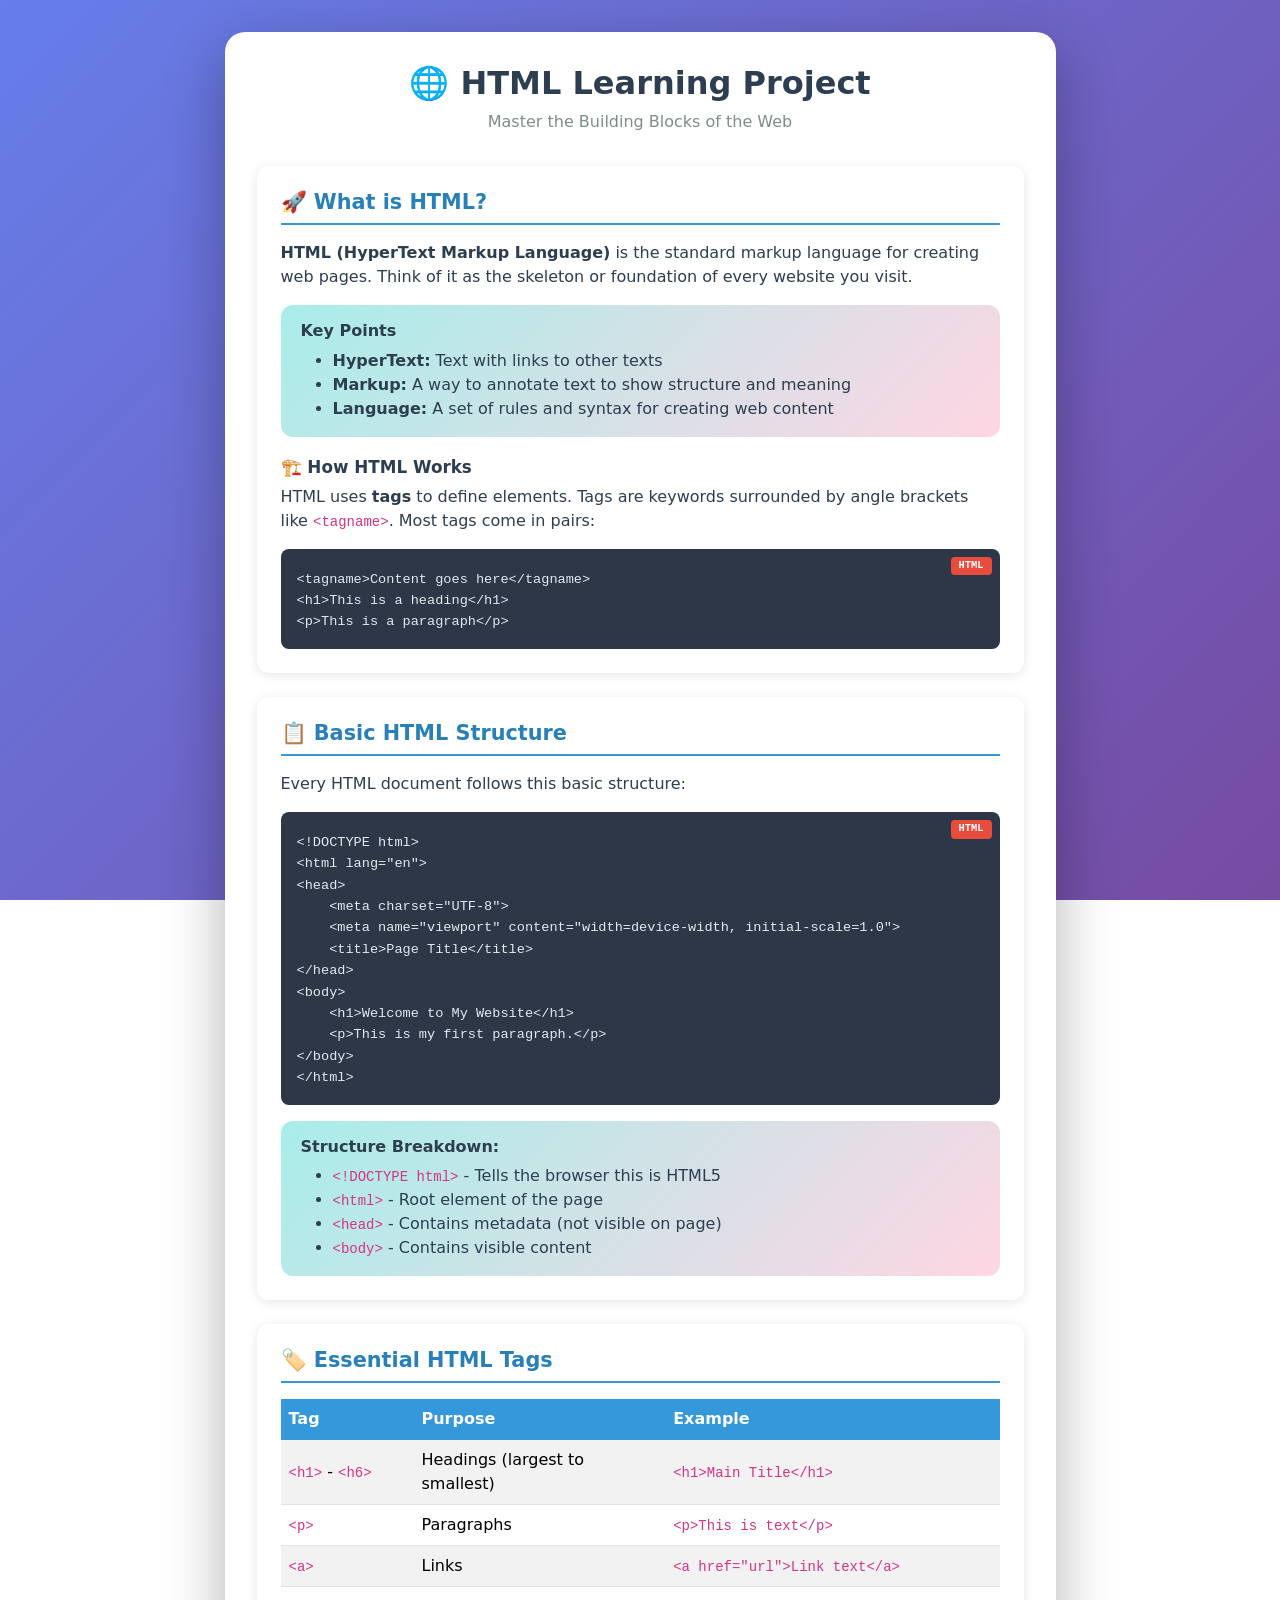
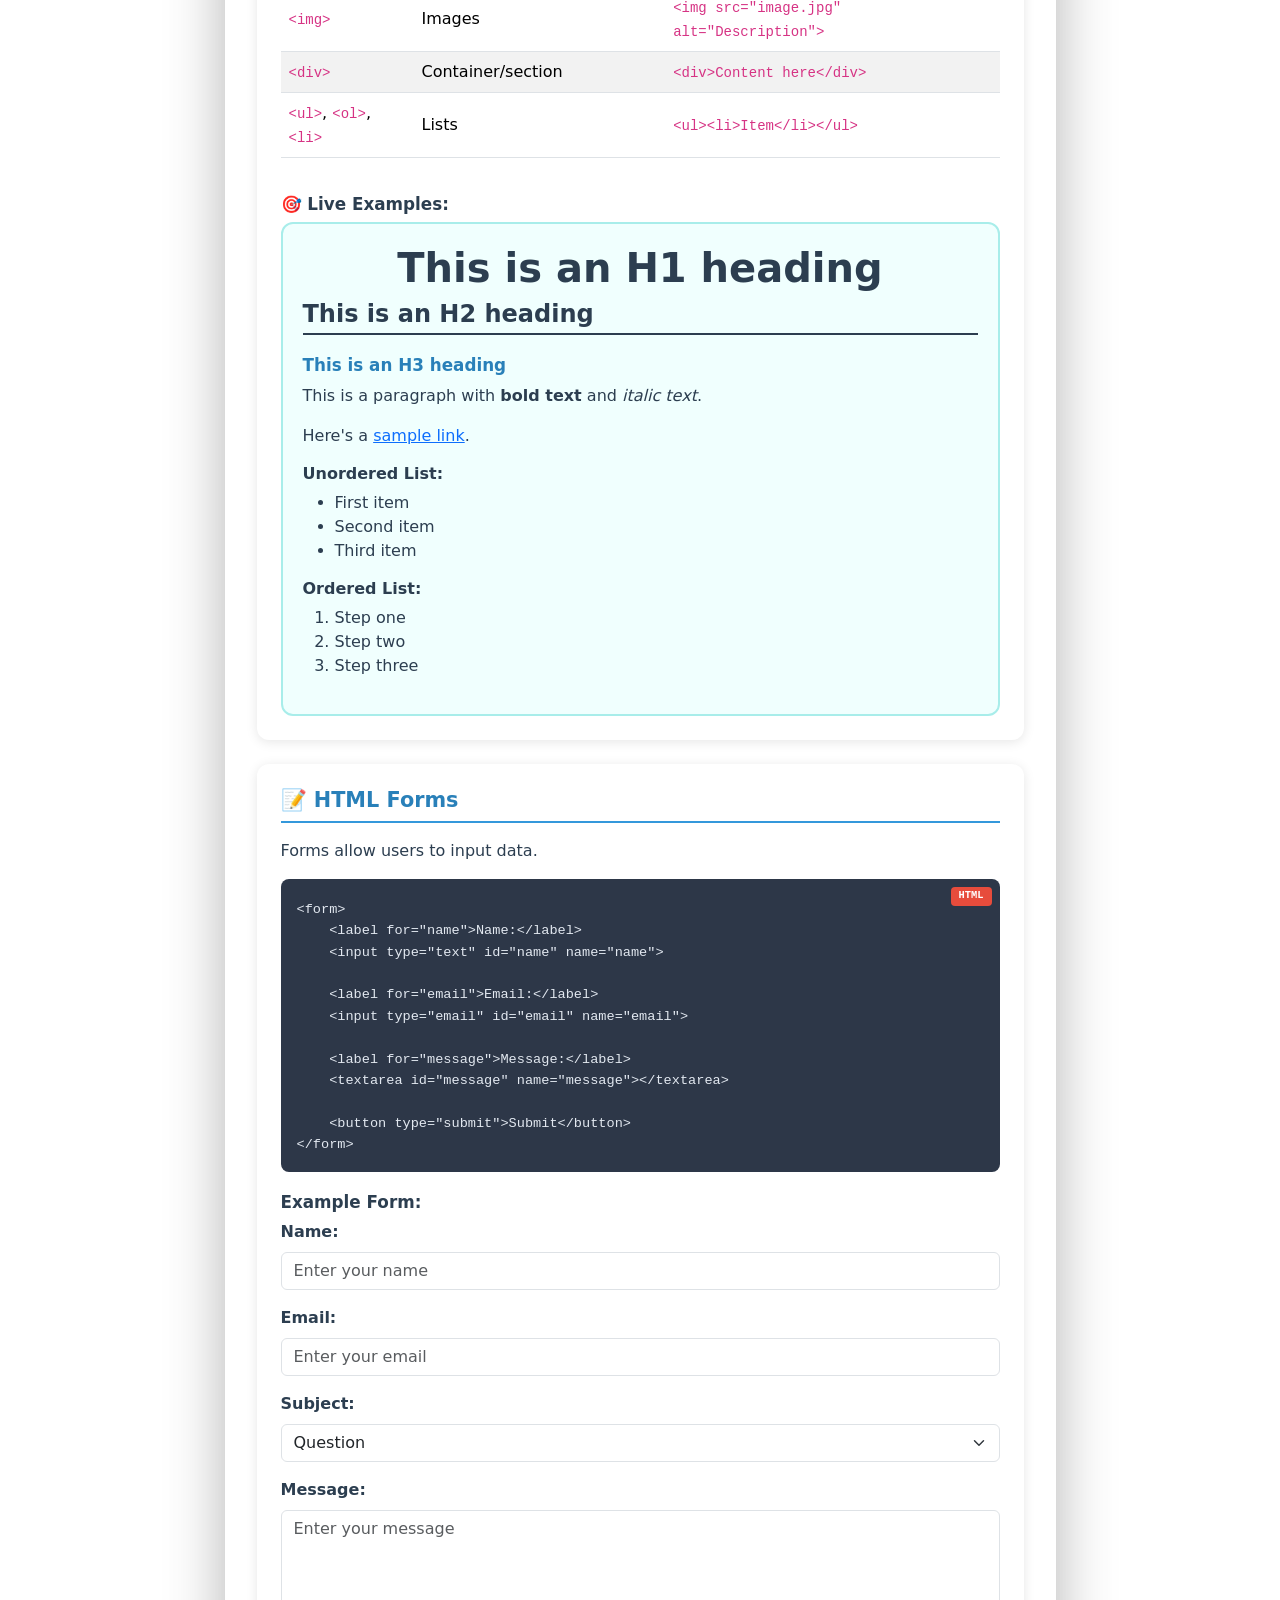
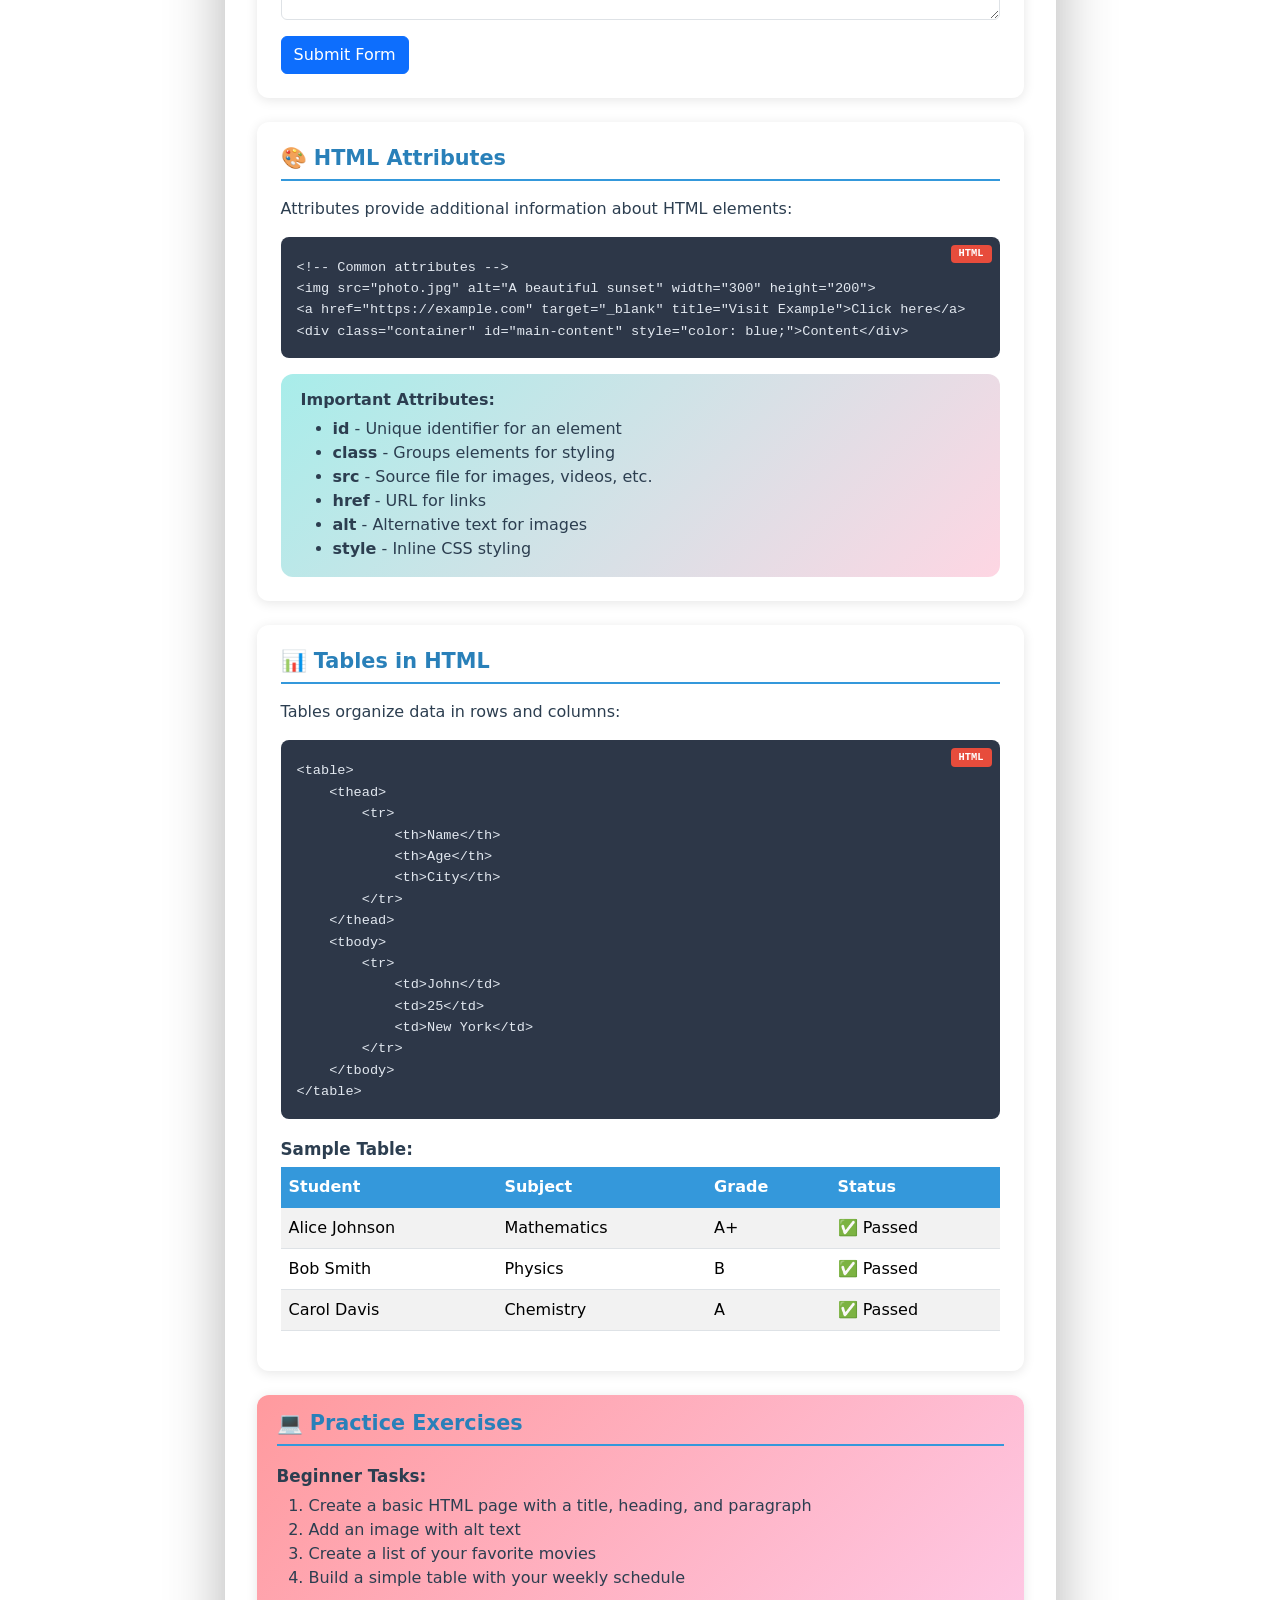
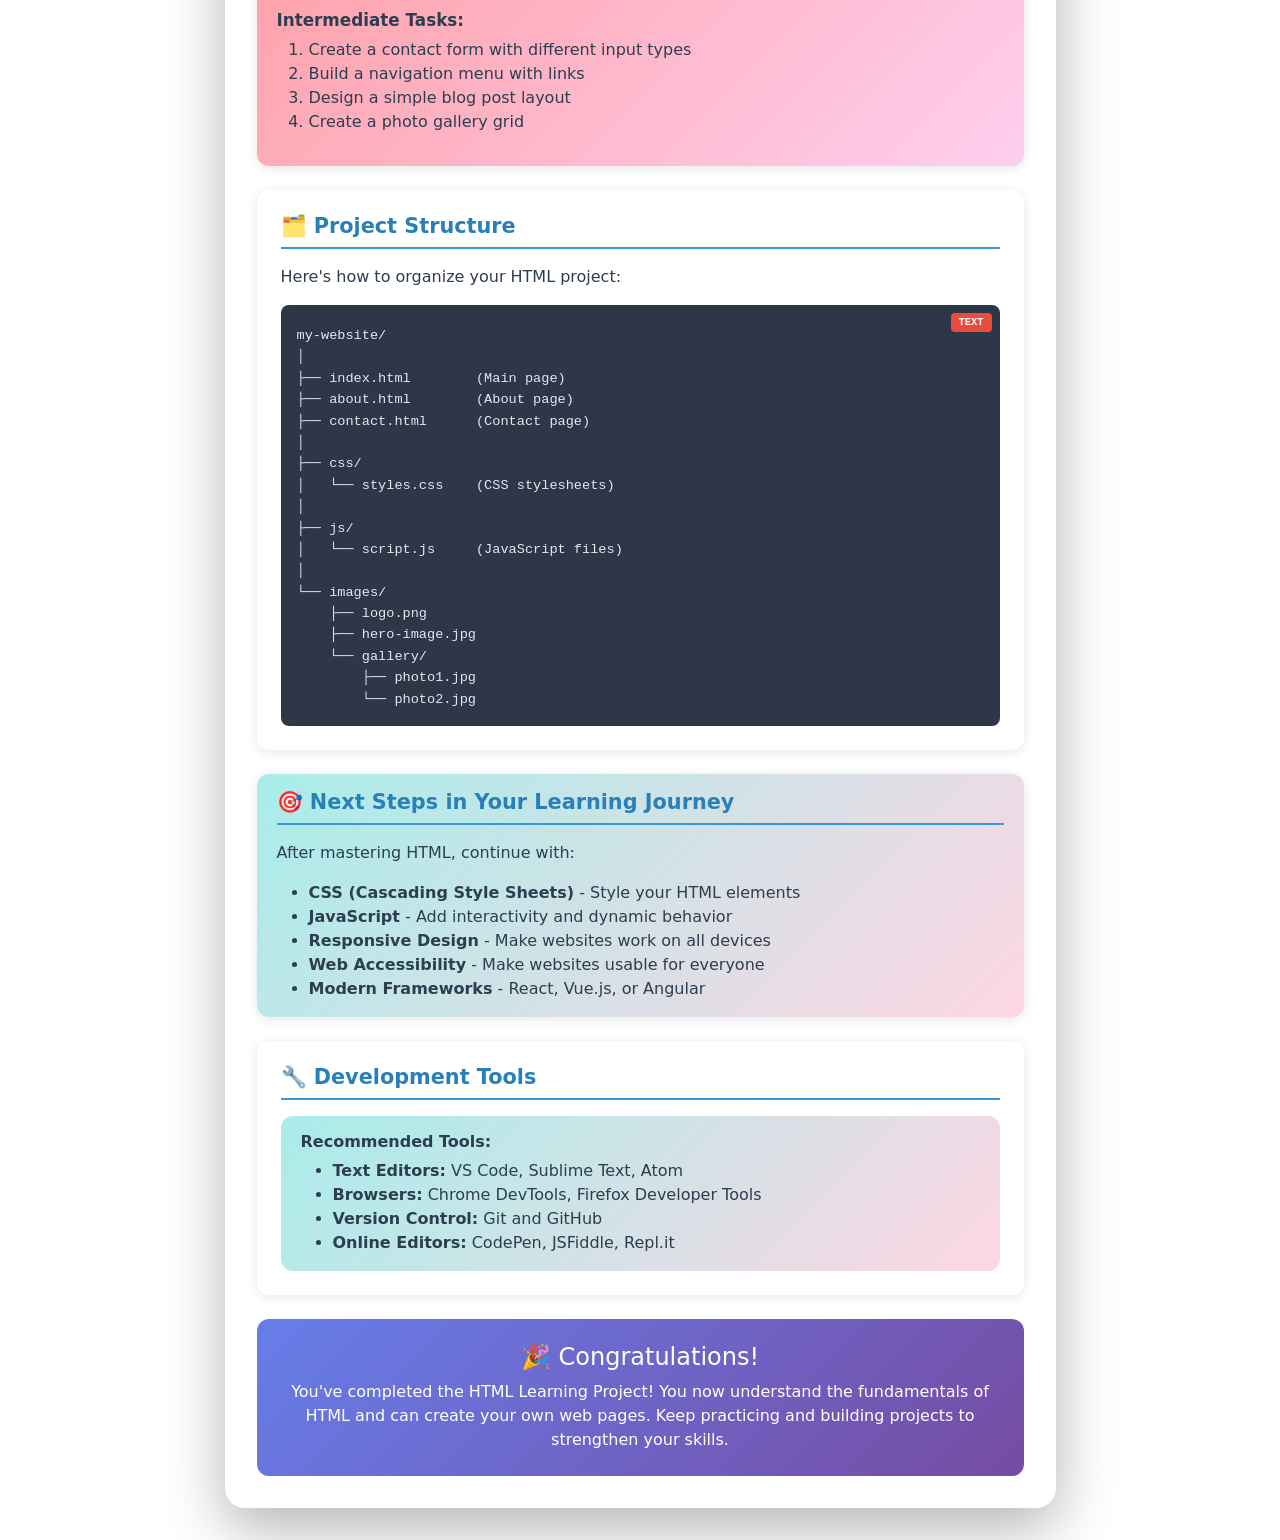
<file: index.html>
<!doctype html>
<html lang="en">
<head>
    <meta charset="utf-8">
    <meta name="viewport" content="width=device-width, initial-scale=1">
    <title>HTML Learning Project</title>

    <!-- Bootstrap lewat CDN (cara 1 di materi) -->
    <link href="https://cdn.jsdelivr.net/npm/bootstrap@5.3.3/dist/css/bootstrap.min.css" rel="stylesheet"
          integrity="sha384-QWTKZyjpPEjISv5WaRU9OFeRpok6YctnYmDr5pNlyT2bRjXh0JMhjY6hW+ALEwIH" crossorigin="anonymous">

    <!-- CSS kustom, dimuat SETELAH Bootstrap supaya menimpa gaya default -->
    <link href="css/styles.css" rel="stylesheet">
</head>
<body>

    <!-- GRID SYSTEM: konten dipusatkan, lebar 10 dari 12 kolom di layar lg -->
    <div class="container">
        <div class="row justify-content-center">
            <div class="col-lg-10 col-xl-9">

                <div class="page-card">
                    <h1 class="page-title h2">🌐 HTML Learning Project</h1>
                    <p class="page-subtitle">Master the Building Blocks of the Web</p>

                    <!-- WHAT IS HTML -->
                    <section class="section-box">
                        <h2>🚀 What is HTML?</h2>
                        <p><strong>HTML (HyperText Markup Language)</strong> is the standard markup language for creating web pages. Think of it as the skeleton or foundation of every website you visit.</p>

                        <div class="info-box">
                            <h4>Key Points</h4>
                            <ul>
                                <li><strong>HyperText:</strong> Text with links to other texts</li>
                                <li><strong>Markup:</strong> A way to annotate text to show structure and meaning</li>
                                <li><strong>Language:</strong> A set of rules and syntax for creating web content</li>
                            </ul>
                        </div>

                        <h3>🏗️ How HTML Works</h3>
                        <p>HTML uses <strong>tags</strong> to define elements. Tags are keywords surrounded by angle brackets like <code>&lt;tagname&gt;</code>. Most tags come in pairs:</p>
                        <pre class="code-block" data-lang="HTML"><code>&lt;tagname&gt;Content goes here&lt;/tagname&gt;
&lt;h1&gt;This is a heading&lt;/h1&gt;
&lt;p&gt;This is a paragraph&lt;/p&gt;</code></pre>
                    </section>

                    <!-- BASIC STRUCTURE -->
                    <section class="section-box">
                        <h2>📋 Basic HTML Structure</h2>
                        <p>Every HTML document follows this basic structure:</p>
                        <pre class="code-block" data-lang="HTML"><code>&lt;!DOCTYPE html&gt;
&lt;html lang="en"&gt;
&lt;head&gt;
    &lt;meta charset="UTF-8"&gt;
    &lt;meta name="viewport" content="width=device-width, initial-scale=1.0"&gt;
    &lt;title&gt;Page Title&lt;/title&gt;
&lt;/head&gt;
&lt;body&gt;
    &lt;h1&gt;Welcome to My Website&lt;/h1&gt;
    &lt;p&gt;This is my first paragraph.&lt;/p&gt;
&lt;/body&gt;
&lt;/html&gt;</code></pre>

                        <div class="info-box">
                            <h4>Structure Breakdown:</h4>
                            <ul>
                                <li><code>&lt;!DOCTYPE html&gt;</code> - Tells the browser this is HTML5</li>
                                <li><code>&lt;html&gt;</code> - Root element of the page</li>
                                <li><code>&lt;head&gt;</code> - Contains metadata (not visible on page)</li>
                                <li><code>&lt;body&gt;</code> - Contains visible content</li>
                            </ul>
                        </div>
                    </section>

                    <!-- ESSENTIAL TAGS -->
                    <section class="section-box">
                        <h2>🏷️ Essential HTML Tags</h2>
                        <div class="table-responsive">
                            <table class="table table-striped table-blue align-middle">
                                <thead>
                                    <tr><th>Tag</th><th>Purpose</th><th>Example</th></tr>
                                </thead>
                                <tbody>
                                    <tr><td><code>&lt;h1&gt;</code> - <code>&lt;h6&gt;</code></td><td>Headings (largest to smallest)</td><td><code>&lt;h1&gt;Main Title&lt;/h1&gt;</code></td></tr>
                                    <tr><td><code>&lt;p&gt;</code></td><td>Paragraphs</td><td><code>&lt;p&gt;This is text&lt;/p&gt;</code></td></tr>
                                    <tr><td><code>&lt;a&gt;</code></td><td>Links</td><td><code>&lt;a href="url"&gt;Link text&lt;/a&gt;</code></td></tr>
                                    <tr><td><code>&lt;img&gt;</code></td><td>Images</td><td><code>&lt;img src="image.jpg" alt="Description"&gt;</code></td></tr>
                                    <tr><td><code>&lt;div&gt;</code></td><td>Container/section</td><td><code>&lt;div&gt;Content here&lt;/div&gt;</code></td></tr>
                                    <tr><td><code>&lt;ul&gt;</code>, <code>&lt;ol&gt;</code>, <code>&lt;li&gt;</code></td><td>Lists</td><td><code>&lt;ul&gt;&lt;li&gt;Item&lt;/li&gt;&lt;/ul&gt;</code></td></tr>
                                </tbody>
                            </table>
                        </div>

                        <h3>🎯 Live Examples:</h3>
                        <div class="demo-box">
                            <h1>This is an H1 heading</h1>
                            <h2>This is an H2 heading</h2>
                            <h3>This is an H3 heading</h3>
                            <p>This is a paragraph with <strong>bold text</strong> and <em>italic text</em>.</p>
                            <p>Here's a <a href="#">sample link</a>.</p>

                            <h4>Unordered List:</h4>
                            <ul>
                                <li>First item</li>
                                <li>Second item</li>
                                <li>Third item</li>
                            </ul>

                            <h4>Ordered List:</h4>
                            <ol>
                                <li>Step one</li>
                                <li>Step two</li>
                                <li>Step three</li>
                            </ol>
                        </div>
                    </section>

                    <!-- FORMS -->
                    <section class="section-box">
                        <h2>📝 HTML Forms</h2>
                        <p>Forms allow users to input data.</p>
                        <pre class="code-block" data-lang="HTML"><code>&lt;form&gt;
    &lt;label for="name"&gt;Name:&lt;/label&gt;
    &lt;input type="text" id="name" name="name"&gt;

    &lt;label for="email"&gt;Email:&lt;/label&gt;
    &lt;input type="email" id="email" name="email"&gt;

    &lt;label for="message"&gt;Message:&lt;/label&gt;
    &lt;textarea id="message" name="message"&gt;&lt;/textarea&gt;

    &lt;button type="submit"&gt;Submit&lt;/button&gt;
&lt;/form&gt;</code></pre>

                        <h3>Example Form:</h3>
                        <form id="demoForm" class="needs-validation" novalidate>
                            <div class="mb-3">
                                <label for="demoName" class="form-label fw-bold">Name:</label>
                                <input type="text" class="form-control" id="demoName" placeholder="Enter your name" required>
                                <div class="invalid-feedback">Please enter your name.</div>
                            </div>
                            <div class="mb-3">
                                <label for="demoEmail" class="form-label fw-bold">Email:</label>
                                <input type="email" class="form-control" id="demoEmail" placeholder="Enter your email" required>
                                <div class="invalid-feedback">Please enter a valid email.</div>
                            </div>
                            <div class="mb-3">
                                <label for="demoSubject" class="form-label fw-bold">Subject:</label>
                                <select class="form-select" id="demoSubject">
                                    <option>Question</option>
                                    <option>Feedback</option>
                                    <option>Support</option>
                                </select>
                            </div>
                            <div class="mb-3">
                                <label for="demoMessage" class="form-label fw-bold">Message:</label>
                                <textarea class="form-control" id="demoMessage" rows="4" placeholder="Enter your message" required></textarea>
                                <div class="invalid-feedback">Please write a message.</div>
                            </div>
                            <button type="submit" class="btn btn-primary">Submit Form</button>
                        </form>
                    </section>

                    <!-- ATTRIBUTES -->
                    <section class="section-box">
                        <h2>🎨 HTML Attributes</h2>
                        <p>Attributes provide additional information about HTML elements:</p>
                        <pre class="code-block" data-lang="HTML"><code>&lt;!-- Common attributes --&gt;
&lt;img src="photo.jpg" alt="A beautiful sunset" width="300" height="200"&gt;
&lt;a href="https://example.com" target="_blank" title="Visit Example"&gt;Click here&lt;/a&gt;
&lt;div class="container" id="main-content" style="color: blue;"&gt;Content&lt;/div&gt;</code></pre>

                        <div class="info-box">
                            <h4>Important Attributes:</h4>
                            <ul>
                                <li><strong>id</strong> - Unique identifier for an element</li>
                                <li><strong>class</strong> - Groups elements for styling</li>
                                <li><strong>src</strong> - Source file for images, videos, etc.</li>
                                <li><strong>href</strong> - URL for links</li>
                                <li><strong>alt</strong> - Alternative text for images</li>
                                <li><strong>style</strong> - Inline CSS styling</li>
                            </ul>
                        </div>
                    </section>

                    <!-- TABLES -->
                    <section class="section-box">
                        <h2>📊 Tables in HTML</h2>
                        <p>Tables organize data in rows and columns:</p>
                        <pre class="code-block" data-lang="HTML"><code>&lt;table&gt;
    &lt;thead&gt;
        &lt;tr&gt;
            &lt;th&gt;Name&lt;/th&gt;
            &lt;th&gt;Age&lt;/th&gt;
            &lt;th&gt;City&lt;/th&gt;
        &lt;/tr&gt;
    &lt;/thead&gt;
    &lt;tbody&gt;
        &lt;tr&gt;
            &lt;td&gt;John&lt;/td&gt;
            &lt;td&gt;25&lt;/td&gt;
            &lt;td&gt;New York&lt;/td&gt;
        &lt;/tr&gt;
    &lt;/tbody&gt;
&lt;/table&gt;</code></pre>

                        <h3>Sample Table:</h3>
                        <div class="table-responsive">
                            <table class="table table-striped table-blue align-middle">
                                <thead>
                                    <tr><th>Student</th><th>Subject</th><th>Grade</th><th>Status</th></tr>
                                </thead>
                                <tbody>
                                    <tr><td>Alice Johnson</td><td>Mathematics</td><td>A+</td><td>✅ Passed</td></tr>
                                    <tr><td>Bob Smith</td><td>Physics</td><td>B</td><td>✅ Passed</td></tr>
                                    <tr><td>Carol Davis</td><td>Chemistry</td><td>A</td><td>✅ Passed</td></tr>
                                </tbody>
                            </table>
                        </div>
                    </section>

                    <!-- PRACTICE -->
                    <section class="section-box info-box practice-box">
                        <h2>💻 Practice Exercises</h2>
                        <h3>Beginner Tasks:</h3>
                        <ol>
                            <li>Create a basic HTML page with a title, heading, and paragraph</li>
                            <li>Add an image with alt text</li>
                            <li>Create a list of your favorite movies</li>
                            <li>Build a simple table with your weekly schedule</li>
                        </ol>
                        <h3>Intermediate Tasks:</h3>
                        <ol>
                            <li>Create a contact form with different input types</li>
                            <li>Build a navigation menu with links</li>
                            <li>Design a simple blog post layout</li>
                            <li>Create a photo gallery grid</li>
                        </ol>
                    </section>

                    <!-- PROJECT STRUCTURE -->
                    <section class="section-box">
                        <h2>🗂️ Project Structure</h2>
                        <p>Here's how to organize your HTML project:</p>
                        <pre class="code-block" data-lang="TEXT"><code>my-website/
│
├── index.html        (Main page)
├── about.html        (About page)
├── contact.html      (Contact page)
│
├── css/
│   └── styles.css    (CSS stylesheets)
│
├── js/
│   └── script.js     (JavaScript files)
│
└── images/
    ├── logo.png
    ├── hero-image.jpg
    └── gallery/
        ├── photo1.jpg
        └── photo2.jpg</code></pre>
                    </section>

                    <!-- NEXT STEPS -->
                    <section class="section-box info-box">
                        <h2>🎯 Next Steps in Your Learning Journey</h2>
                        <p>After mastering HTML, continue with:</p>
                        <ul>
                            <li><strong>CSS (Cascading Style Sheets)</strong> - Style your HTML elements</li>
                            <li><strong>JavaScript</strong> - Add interactivity and dynamic behavior</li>
                            <li><strong>Responsive Design</strong> - Make websites work on all devices</li>
                            <li><strong>Web Accessibility</strong> - Make websites usable for everyone</li>
                            <li><strong>Modern Frameworks</strong> - React, Vue.js, or Angular</li>
                        </ul>
                    </section>

                    <!-- DEV TOOLS -->
                    <section class="section-box">
                        <h2>🔧 Development Tools</h2>
                        <div class="info-box mt-0">
                            <h4>Recommended Tools:</h4>
                            <ul>
                                <li><strong>Text Editors:</strong> VS Code, Sublime Text, Atom</li>
                                <li><strong>Browsers:</strong> Chrome DevTools, Firefox Developer Tools</li>
                                <li><strong>Version Control:</strong> Git and GitHub</li>
                                <li><strong>Online Editors:</strong> CodePen, JSFiddle, Repl.it</li>
                            </ul>
                        </div>
                    </section>

                    <!-- CONGRATULATIONS -->
                    <div class="congrats">
                        <h2 class="h4">🎉 Congratulations!</h2>
                        <p class="mb-0">You've completed the HTML Learning Project! You now understand the fundamentals of HTML and can create your own web pages. Keep practicing and building projects to strengthen your skills.</p>
                    </div>
                </div>

            </div>
        </div>
    </div>

    <!-- MODAL: notifikasi setelah form berhasil dikirim -->
    <div class="modal fade" id="successModal" tabindex="-1" aria-labelledby="successModalLabel" aria-hidden="true">
        <div class="modal-dialog modal-dialog-centered">
            <div class="modal-content">
                <div class="modal-header">
                    <h2 class="modal-title fs-5" id="successModalLabel">✅ Form submitted</h2>
                    <button type="button" class="btn-close" data-bs-dismiss="modal" aria-label="Close"></button>
                </div>
                <div class="modal-body">Terima kasih! Ini hanya demo, tidak ada data yang dikirim.</div>
                <div class="modal-footer">
                    <button type="button" class="btn btn-primary" data-bs-dismiss="modal">OK</button>
                </div>
            </div>
        </div>
    </div>

    <!-- JavaScript Bootstrap (bundle), lalu JS kustom -->
    <script src="https://cdn.jsdelivr.net/npm/bootstrap@5.3.3/dist/js/bootstrap.bundle.min.js"
            integrity="sha384-YvpcrYf0tY3lHB60NNkmXc5s9fDVZLESaAA55NDzOxhy9GkcIdslK1eN7N6jIeHz" crossorigin="anonymous"></script>
    <script src="js/script.js"></script>
</body>
</html>
</file>
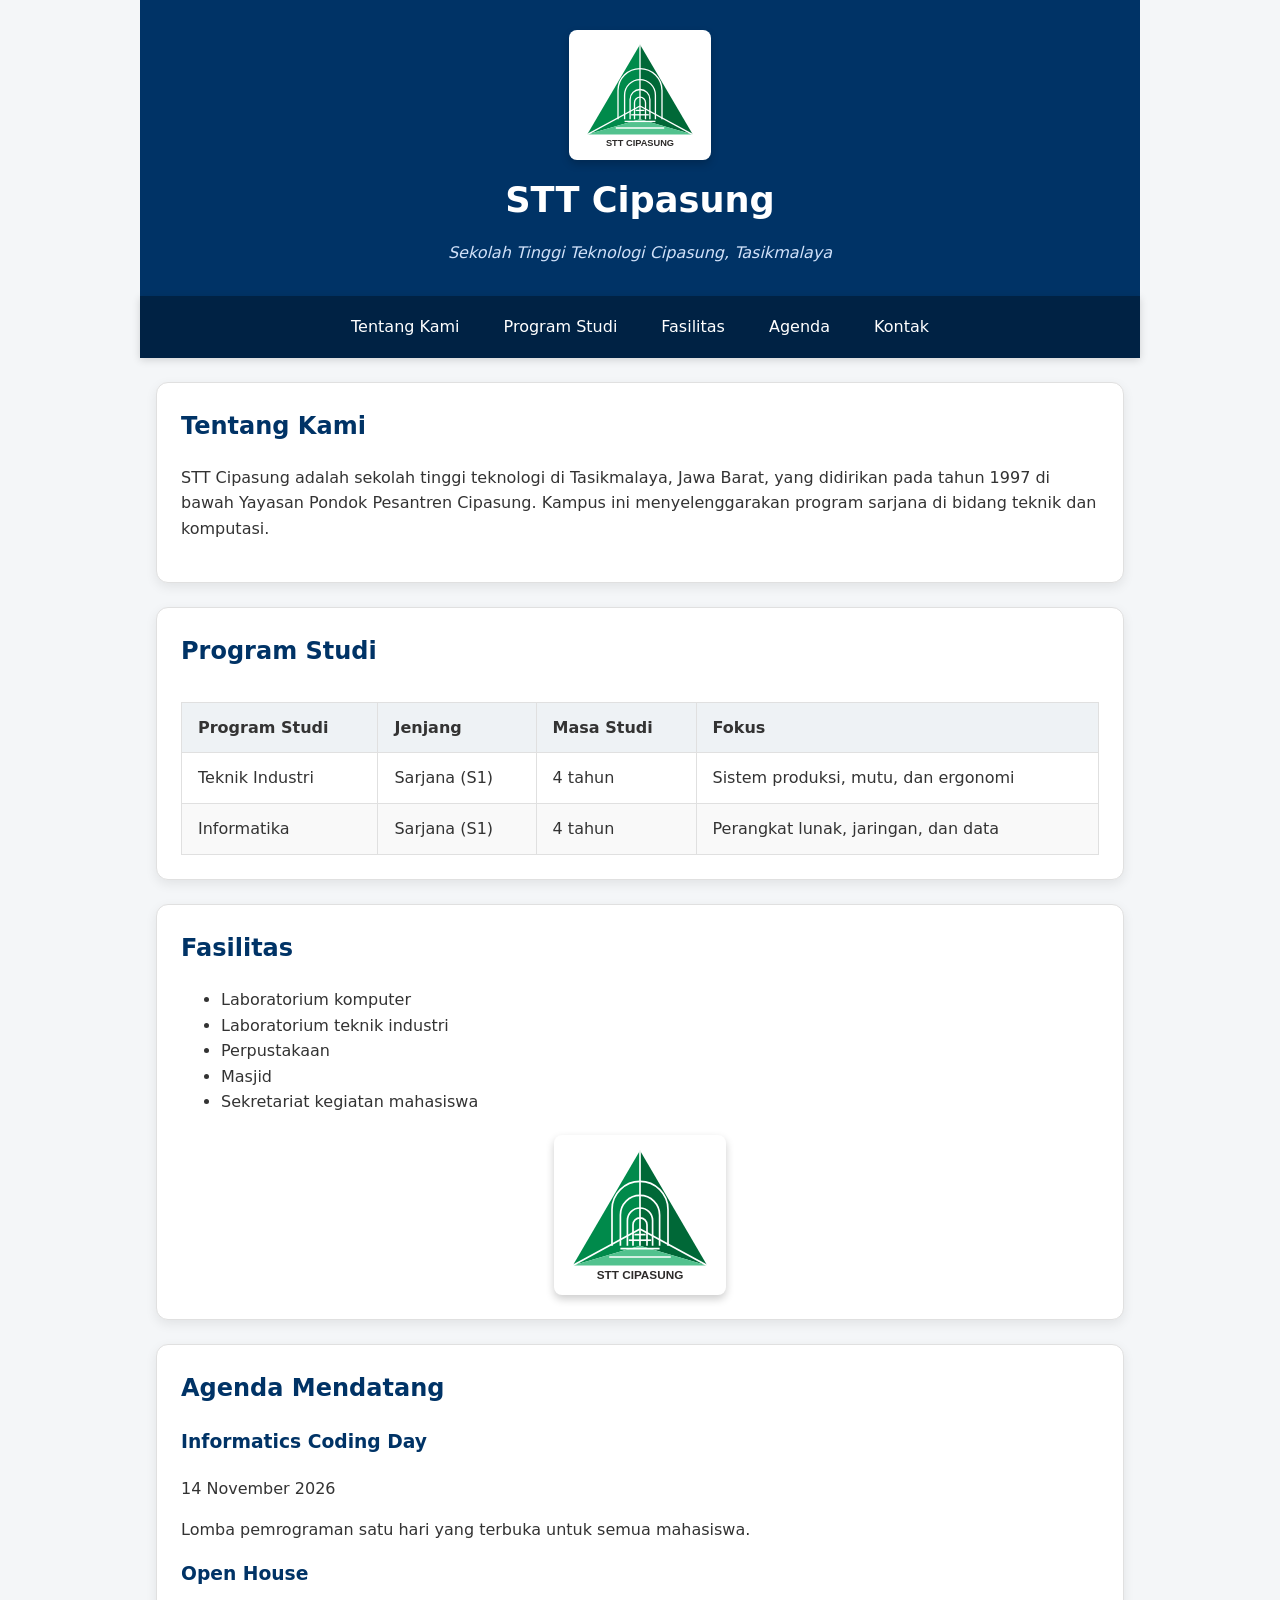
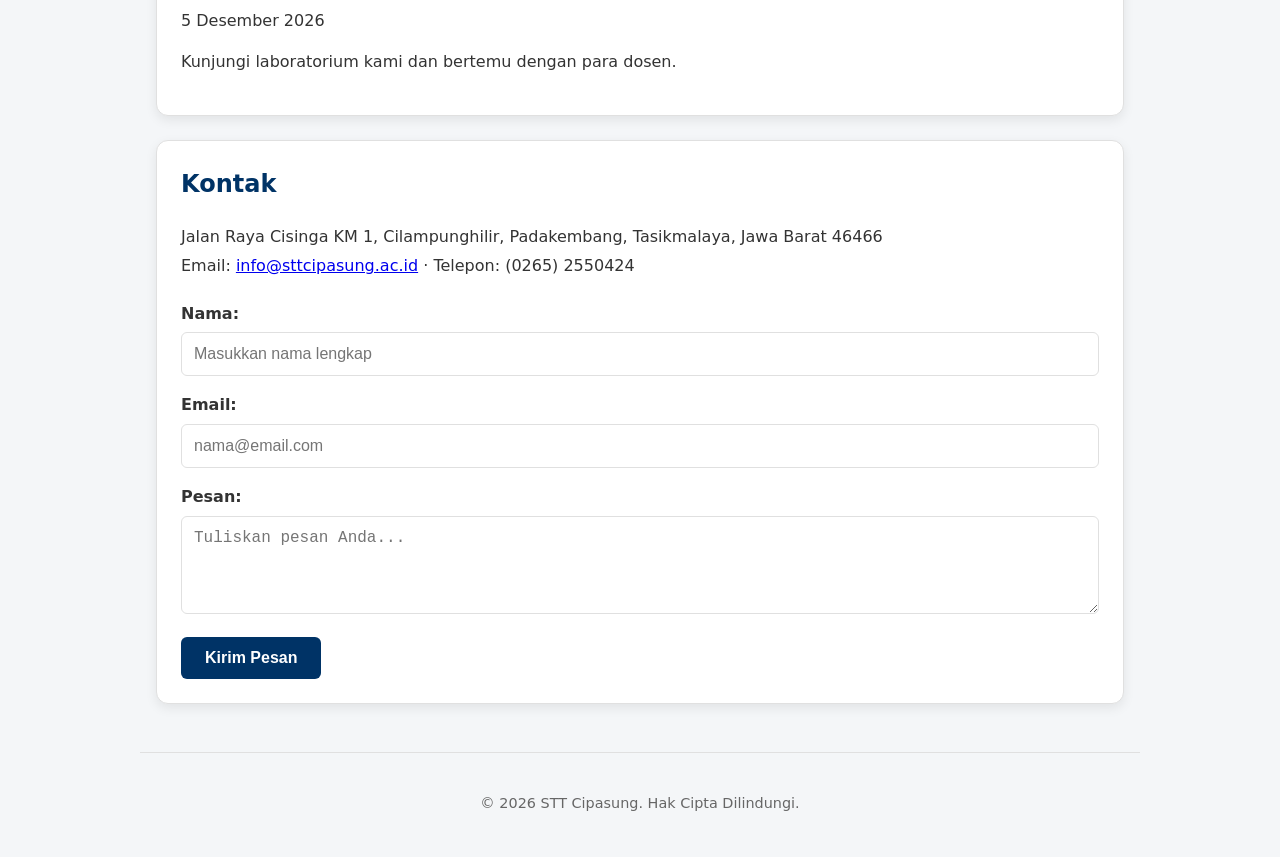
<file: lab-html-css_10224020_muh.iyan hadisaputra/index.html>
<!DOCTYPE html>
<html lang="id">
<head>
  <meta charset="UTF-8">
  <meta name="viewport" content="width=device-width, initial-scale=1.0">
  <title>Profil STT Cipasung</title>
  
  <style>
    /* ==========================================
       1. CSS VARIABLES & THEMES
       ========================================== */
    :root {
      --primary-color: #003366;
      --primary-hover: #004488;
      --secondary-color: #002244;
      --bg-color: #f4f6f8;
      --card-bg: #ffffff;
      --text-color: #333333;
      --text-muted: #666666;
      --border-color: #e0e0e0;
      --table-header: #eef2f5;
      --table-stripe: #f9f9f9;
      --shadow: 0 4px 12px rgba(0, 0, 0, 0.08);
      --shadow-hover: 0 8px 24px rgba(0, 0, 0, 0.12);
      --transition: all 0.3s cubic-bezier(0.4, 0, 0.2, 1);
    }

    /* Dark Mode Otomatis */
    @media (prefers-color-scheme: dark) {
      :root {
        --bg-color: #121212;
        --card-bg: #1e1e1e;
        --text-color: #e0e0e0;
        --text-muted: #a0a0a0;
        --border-color: #333333;
        --table-header: #2a2a2a;
        --table-stripe: #181818;
        --shadow: 0 4px 12px rgba(0, 0, 0, 0.4);
        --shadow-hover: 0 8px 24px rgba(0, 0, 0, 0.6);
      }
    }

    /* ==========================================
       2. RESET & BASE STYLES
       ========================================== */
    html {
      scroll-behavior: smooth;
    }

    body {
      font-family: system-ui, -apple-system, BlinkMacSystemFont, 'Segoe UI', Roboto, sans-serif;
      max-width: 1000px;
      margin: 0 auto;
      line-height: 1.6;
      background-color: var(--bg-color);
      color: var(--text-color);
      transition: var(--transition);
    }

    /* Header & Logo Styling */
    header {
      background-color: var(--primary-color);
      color: #ffffff;
      padding: 30px 20px;
      text-align: center;
      display: flex;
      flex-direction: column;
      align-items: center;
      justify-content: center;
      gap: 12px;
    }

    .logo-container {
      background-color: #ffffff;
      padding: 10px 16px;
      border-radius: 8px;
      box-shadow: 0 4px 8px rgba(0, 0, 0, 0.2);
      display: flex;
      align-items: center;
      justify-content: center;
    }

    .logo-svg {
      width: 110px;
      height: auto;
    }

    header h1 {
      margin: 0;
      font-size: 2.2rem;
    }

    .sub-title {
      margin: 0;
      font-style: italic;
      color: #d0e1f9;
    }

    /* ==========================================
       3. STICKY NAVIGATION
       ========================================== */
    nav {
      position: sticky;
      top: 0;
      z-index: 1000;
      background-color: var(--secondary-color);
      box-shadow: 0 2px 8px rgba(0, 0, 0, 0.15);
    }

    nav ul {
      display: flex;
      flex-wrap: wrap;
      gap: 8px;
      list-style: none;
      padding: 8px;
      margin: 0;
      justify-content: center;
    }

    nav a {
      color: #ffffff;
      text-decoration: none;
      padding: 10px 18px;
      display: block;
      border-radius: 6px;
      font-weight: 500;
      transition: var(--transition);
    }

    nav a:hover {
      background-color: var(--primary-hover);
      transform: translateY(-2px);
    }

    /* ==========================================
       4. CARDS & SECTIONS
       ========================================== */
    main {
      padding: 24px 16px;
    }

    .card {
      background-color: var(--card-bg);
      padding: 24px;
      border: 1px solid var(--border-color);
      border-radius: 12px;
      margin-bottom: 24px;
      box-shadow: var(--shadow);
      transition: var(--transition);
    }

    .card:hover {
      box-shadow: var(--shadow-hover);
    }

    h2, h3 {
      margin-top: 0;
      color: var(--primary-color);
    }

    @media (prefers-color-scheme: dark) {
      h2, h3 {
        color: #4d94ff;
      }
    }

    /* ==========================================
       5. TABEL & MEDIA
       ========================================== */
    .table-container {
      overflow-x: auto;
    }

    table {
      width: 100%;
      border-collapse: collapse;
      margin-top: 12px;
    }

    th, td {
      border: 1px solid var(--border-color);
      padding: 12px 16px;
      text-align: left;
    }

    th {
      background-color: var(--table-header);
    }

    tbody tr:nth-child(even) {
      background-color: var(--table-stripe);
    }

    .facility-logo-card {
      display: flex;
      justify-content: center;
      margin-top: 20px;
    }

    address {
      font-style: normal;
      line-height: 1.8;
      margin-bottom: 20px;
    }

    /* ==========================================
       6. FORMULIR
       ========================================== */
    .form-group {
      margin-bottom: 16px;
    }

    form label {
      display: block;
      font-weight: 600;
      margin-bottom: 6px;
    }

    #contact input[type="text"], 
    #contact input[type="email"], 
    #contact textarea {
      width: 100%;
      padding: 12px;
      box-sizing: border-box;
      border: 1px solid var(--border-color);
      border-radius: 6px;
      background-color: var(--card-bg);
      color: var(--text-color);
      font-size: 1rem;
      transition: var(--transition);
    }

    #contact input:focus, 
    #contact textarea:focus {
      outline: none;
      border-color: var(--primary-color);
      box-shadow: 0 0 0 3px rgba(0, 51, 102, 0.25);
    }

    button {
      padding: 12px 24px;
      background-color: var(--primary-color);
      color: #ffffff;
      border: none;
      border-radius: 6px;
      font-size: 1rem;
      font-weight: 600;
      cursor: pointer;
      transition: var(--transition);
    }

    button:hover {
      background-color: var(--primary-hover);
      transform: translateY(-2px);
    }

    /* ==========================================
       7. FOOTER & MOBILE RESPONSIVE
       ========================================== */
    footer {
      text-align: center;
      font-size: 0.9em;
      color: var(--text-muted);
      padding: 24px 0;
      border-top: 1px solid var(--border-color);
    }

    @media (max-width: 600px) {
      header {
        padding: 24px 12px;
      }

      .logo-svg {
        width: 80px;
      }

      .card {
        padding: 18px;
      }

      nav a {
        padding: 8px 12px;
        font-size: 0.9rem;
      }
    }
  </style>
</head>
<body>

  <!-- HEADER DENGAN LOGO KODE SVG DIRECT -->
  <header>
    <div class="logo-container">
      <svg class="logo-svg" viewBox="0 0 500 500" xmlns="http://www.w3.org/2000/svg">
        <!-- Background Triangle Left -->
        <polygon points="250,20 10,430 250,360" fill="#008a4b"/>
        <!-- Background Triangle Right -->
        <polygon points="250,20 490,430 250,360" fill="#006837"/>
        <!-- Bottom Light Green Area -->
        <polygon points="10,430 490,430 250,360" fill="#52c28e"/>
        
        <!-- Tunnel / Arch Patterns -->
        <g fill="none" stroke="#ffffff" stroke-width="6">
          <!-- Arch 1 -->
          <path d="M 150,360 L 150,230 A 100,100 0 0 1 350,230 L 350,360"/>
          <!-- Arch 2 -->
          <path d="M 180,360 L 180,250 A 70,70 0 0 1 320,250 L 320,360"/>
          <!-- Arch 3 -->
          <path d="M 205,360 L 205,270 A 45,45 0 0 1 295,270 L 295,360"/>
          <!-- Arch 4 -->
          <path d="M 225,360 L 225,285 A 25,25 0 0 1 275,285 L 275,360"/>
          
          <!-- Perspective Center Lines -->
          <line x1="250" y1="20" x2="250" y2="360"/>
          <line x1="250" y1="300" x2="10" y2="430"/>
          <line x1="250" y1="300" x2="490" y2="430"/>

          <!-- Floor Lines -->
          <line x1="230" y1="320" x2="270" y2="320"/>
          <line x1="210" y1="340" x2="290" y2="340"/>
          <line x1="180" y1="370" x2="320" y2="370"/>
          <line x1="140" y1="400" x2="360" y2="400"/>
        </g>

        <!-- STT CIPASUNG Text -->
        <text x="250" y="480" font-family="'Arial Black', 'Impact', sans-serif" font-weight="900" font-size="42" fill="#2d2b2a" text-anchor="middle">STT CIPASUNG</text>
      </svg>
    </div>
    <h1>STT Cipasung</h1>
    <p class="sub-title">Sekolah Tinggi Teknologi Cipasung, Tasikmalaya</p>
  </header>

  <!-- NAVIGASI STICKY -->
  <nav>
    <ul>
      <li><a href="#about">Tentang Kami</a></li>
      <li><a href="#programs">Program Studi</a></li>
      <li><a href="#facilities">Fasilitas</a></li>
      <li><a href="#events">Agenda</a></li>
      <li><a href="#contact">Kontak</a></li>
    </ul>
  </nav>

  <!-- KONTEN UTAMA -->
  <main>
    <!-- TENTANG KAMI -->
    <section id="about" class="card">
      <h2>Tentang Kami</h2>
      <p>STT Cipasung adalah sekolah tinggi teknologi di Tasikmalaya, Jawa Barat, yang didirikan pada tahun 1997 di bawah Yayasan Pondok Pesantren Cipasung. Kampus ini menyelenggarakan program sarjana di bidang teknik dan komputasi.</p>
    </section>

    <!-- PROGRAM STUDI -->
    <section id="programs" class="card">
      <h2>Program Studi</h2>
      <div class="table-container">
        <table>
          <thead>
            <tr>
              <th>Program Studi</th>
              <th>Jenjang</th>
              <th>Masa Studi</th>
              <th>Fokus</th>
            </tr>
          </thead>
          <tbody>
            <tr>
              <td>Teknik Industri</td>
              <td>Sarjana (S1)</td>
              <td>4 tahun</td>
              <td>Sistem produksi, mutu, dan ergonomi</td>
            </tr>
            <tr>
              <td>Informatika</td>
              <td>Sarjana (S1)</td>
              <td>4 tahun</td>
              <td>Perangkat lunak, jaringan, dan data</td>
            </tr>
          </tbody>
        </table>
      </div>
    </section>

    <!-- FASILITAS -->
    <section id="facilities" class="card">
      <h2>Fasilitas</h2>
      <ul>
        <li>Laboratorium komputer</li>
        <li>Laboratorium teknik industri</li>
        <li>Perpustakaan</li>
        <li>Masjid</li>
        <li>Sekretariat kegiatan mahasiswa</li>
      </ul>
      <div class="facility-logo-card">
        <div class="logo-container">
          <svg class="logo-svg" viewBox="0 0 500 500" xmlns="http://www.w3.org/2000/svg" style="width: 140px;">
            <polygon points="250,20 10,430 250,360" fill="#008a4b"/>
            <polygon points="250,20 490,430 250,360" fill="#006837"/>
            <polygon points="10,430 490,430 250,360" fill="#52c28e"/>
            <g fill="none" stroke="#ffffff" stroke-width="6">
              <path d="M 150,360 L 150,230 A 100,100 0 0 1 350,230 L 350,360"/>
              <path d="M 180,360 L 180,250 A 70,70 0 0 1 320,250 L 320,360"/>
              <path d="M 205,360 L 205,270 A 45,45 0 0 1 295,270 L 295,360"/>
              <path d="M 225,360 L 225,285 A 25,25 0 0 1 275,285 L 275,360"/>
              <line x1="250" y1="20" x2="250" y2="360"/>
              <line x1="250" y1="300" x2="10" y2="430"/>
              <line x1="250" y1="300" x2="490" y2="430"/>
              <line x1="230" y1="320" x2="270" y2="320"/>
              <line x1="210" y1="340" x2="290" y2="340"/>
              <line x1="180" y1="370" x2="320" y2="370"/>
              <line x1="140" y1="400" x2="360" y2="400"/>
            </g>
            <text x="250" y="480" font-family="'Arial Black', 'Impact', sans-serif" font-weight="900" font-size="42" fill="#2d2b2a" text-anchor="middle">STT CIPASUNG</text>
          </svg>
        </div>
      </div>
    </section>

    <!-- AGENDA -->
    <section id="events" class="card">
      <h2>Agenda Mendatang</h2>
      <article>
        <h3>Informatics Coding Day</h3>
        <p><time datetime="2026-11-14">14 November 2026</time></p>
        <p>Lomba pemrograman satu hari yang terbuka untuk semua mahasiswa.</p>
      </article>
      <article>
        <h3>Open House</h3>
        <p><time datetime="2026-12-05">5 Desember 2026</time></p>
        <p>Kunjungi laboratorium kami dan bertemu dengan para dosen.</p>
      </article>
    </section>

    <!-- KONTAK -->
    <section id="contact" class="card">
      <h2>Kontak</h2>
      <address>
        Jalan Raya Cisinga KM 1, Cilampunghilir, Padakembang, Tasikmalaya, Jawa Barat 46466<br>
        Email: <a href="mailto:info@sttcipasung.ac.id">info@sttcipasung.ac.id</a> · Telepon: (0265) 2550424
      </address>

      <form action="" method="get">
        <div class="form-group">
          <label for="name">Nama:</label>
          <input type="text" id="name" name="name" placeholder="Masukkan nama lengkap" required>
        </div>

        <div class="form-group">
          <label for="email">Email:</label>
          <input type="email" id="email" name="email" placeholder="nama@email.com" required>
        </div>

        <div class="form-group">
          <label for="message">Pesan:</label>
          <textarea id="message" name="message" rows="4" placeholder="Tuliskan pesan Anda..." required></textarea>
        </div>

        <button type="submit">Kirim Pesan</button>
      </form>
    </section>
  </main>

  <!-- FOOTER -->
  <footer>
    <p>&copy; 2026 STT Cipasung. Hak Cipta Dilindungi.</p>
  </footer>

</body>
</html>
</file>
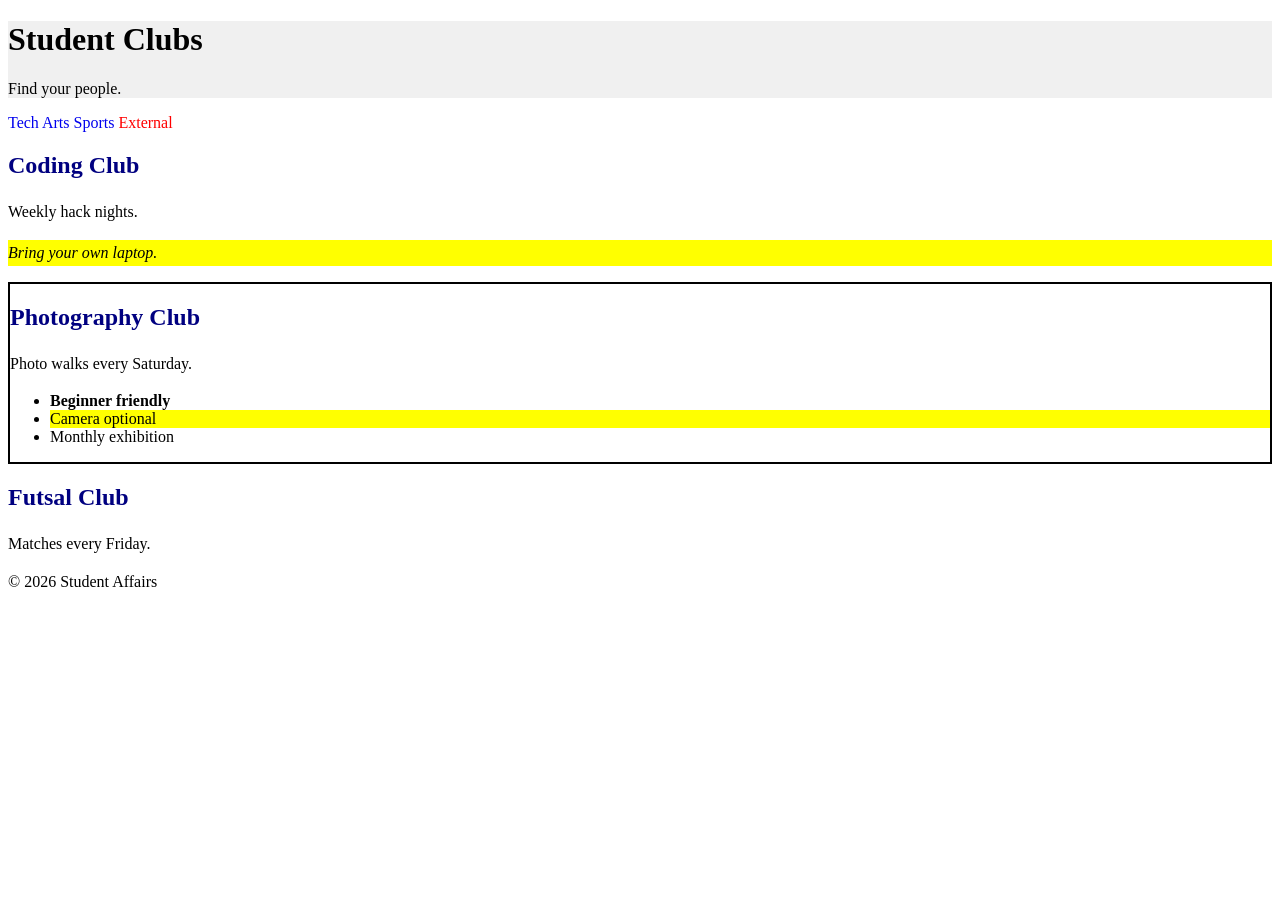
<file: lab-html-css_10224020_muh.iyan hadisaputra/selector-golf.html>
<!DOCTYPE html>
<html lang="en">
<head>
  <meta charset="UTF-8">
  <title>Selector Golf</title>
  <link rel="stylesheet" href="selector-golf.css">
</head>
<body>
  <header id="top">
    <h1>Student Clubs</h1>
    <p class="tagline">Find your people.</p>
  </header>
  <nav>
    <a href="#tech">Tech</a>
    <a href="#arts" class="active">Arts</a>
    <a href="#sports">Sports</a>
    <a href="https://example.com" target="_blank">External</a>
  </nav>
  <main>
    <section id="tech" class="club">
      <h2>Coding Club</h2>
      <p>Weekly hack nights.</p>
      <p class="note">Bring your own laptop.</p>
    </section>
    <section id="arts" class="club featured">
      <h2>Photography Club</h2>
      <p>Photo walks every Saturday.</p>
      <ul>
        <li>Beginner friendly</li>
        <li class="note">Camera optional</li>
        <li>Monthly exhibition</li>
      </ul>
    </section>
    <section id="sports" class="club">
      <h2>Futsal Club</h2>
      <p>Matches every Friday.</p>
    </section>
  </main>
  <footer>
    <p>&copy; 2026 Student Affairs</p>
  </footer>
</body>
</html>
</file>
<file: lab-html-css_10224020_muh.iyan hadisaputra/selector-golf.css>
/* 1 */
h2 {
  color: navy;
}

/* 2 */
.note {
  background-color: yellow;
}

/* 3 */
.club.featured {
  border: 2px solid black;
}

/* 4 */
p.note {
  font-style: italic;
}

/* 5 */
section p {
  line-height: 1.6;
}

/* 6 */
h1, .tagline {
  font-family: Georgia, serif;
}

/* 7 */
nav a {
  text-decoration: none;
}

/* 8 */
nav a:hover {
  text-decoration: underline;
}

/* 9 */
a[target="_blank"] {
  color: red;
}

/* 10 */
li:first-child {
  font-weight: bold;
}

/* 11 */
#top {
  background-color: #f0f0f0;
}
</file>
<file: css/styles.css>
/* CUSTOMIZING BOOTSTRAP - Overriding dengan CSS kustom.
   File ini harus dimuat SETELAH bootstrap.min.css agar menimpa gaya default. */

:root {
    --bs-primary: #2980b9;
    --bs-primary-rgb: 41, 128, 185;
    --grad-soft: linear-gradient(135deg, #a8edea 0%, #fed6e3 100%);
    --grad-pink: linear-gradient(135deg, #ff9a9e 0%, #fecfef 100%);
    --grad-purple: linear-gradient(135deg, #667eea 0%, #764ba2 100%);
    --ink: #2c3e50;
}

/* Latar ungu bergradasi */
body {
    background: var(--grad-purple) fixed;
    min-height: 100vh;
    padding: 2rem 0;
    color: var(--ink);
}

/* Kartu putih utama di tengah */
.page-card {
    background: #fff;
    border-radius: 1.25rem;
    box-shadow: 0 20px 60px rgba(0, 0, 0, .3);
    padding: 2rem;
}

.page-title { color: var(--ink); font-weight: 700; text-align: center; }
.page-subtitle { color: #7f8c8d; text-align: center; margin-bottom: 2rem; }

/* Tiap bagian materi */
.section-box {
    background: #fff;
    border-radius: .75rem;
    box-shadow: 0 2px 12px rgba(0, 0, 0, .1);
    padding: 1.5rem;
    margin-bottom: 1.5rem;
}
.section-box h2 {
    color: var(--bs-primary);
    font-size: 1.3rem;
    font-weight: 700;
    padding-bottom: .5rem;
    border-bottom: 2px solid #3498db;
    margin-bottom: 1rem;
}
.section-box h3 { font-size: 1.05rem; font-weight: 700; color: var(--ink); margin-top: 1.25rem; }

/* Kotak gradasi (Key Points, Breakdown, Attributes, Next Steps, Tools) */
.info-box {
    background: var(--grad-soft);
    border-radius: .75rem;
    padding: 1rem 1.25rem;
    margin-top: 1rem;
}
.info-box h4 { font-size: 1rem; font-weight: 700; margin-bottom: .5rem; }
.info-box ul { margin-bottom: 0; }

/* Kotak pink (Practice Exercises) */
.practice-box { background: var(--grad-pink); }

/* Blok kode gelap dengan label merah */
.code-block {
    position: relative;
    background: #2d3748;
    color: #e2e8f0;
    border-radius: .5rem;
    padding: 1.25rem 1rem 1rem;
    overflow-x: auto;
    margin-bottom: 0;
}
.code-block code { color: inherit; font-size: .85rem; }
.code-block::before {
    content: attr(data-lang);
    position: absolute;
    top: .5rem;
    right: .5rem;
    background: #e74c3c;
    color: #fff;
    font-size: .65rem;
    font-weight: 700;
    padding: .1rem .5rem;
    border-radius: .25rem;
}

/* Tabel dengan header biru */
.table-blue thead th { background: #3498db; color: #fff; border-color: #3498db; }

/* Kotak Live Examples */
.demo-box {
    background: #f0fffe;
    border: 2px solid #a8edea;
    border-radius: .75rem;
    padding: 1.25rem;
}
.demo-box h1 { text-align: center; font-weight: 700; color: var(--ink); }
.demo-box h2 { font-size: 1.5rem; color: var(--ink); border-bottom: 2px solid var(--ink); padding-bottom: .3rem; }
.demo-box h3 { color: var(--bs-primary); }
.demo-box h4 { font-size: 1rem; font-weight: 700; margin-top: 1rem; }

/* Kartu penutup */
.congrats {
    background: var(--grad-purple);
    color: #fff;
    border-radius: .75rem;
    text-align: center;
    padding: 1.5rem;
}
.congrats h2 { color: #fff; border: 0; margin-bottom: .5rem; padding: 0; }
</file>
